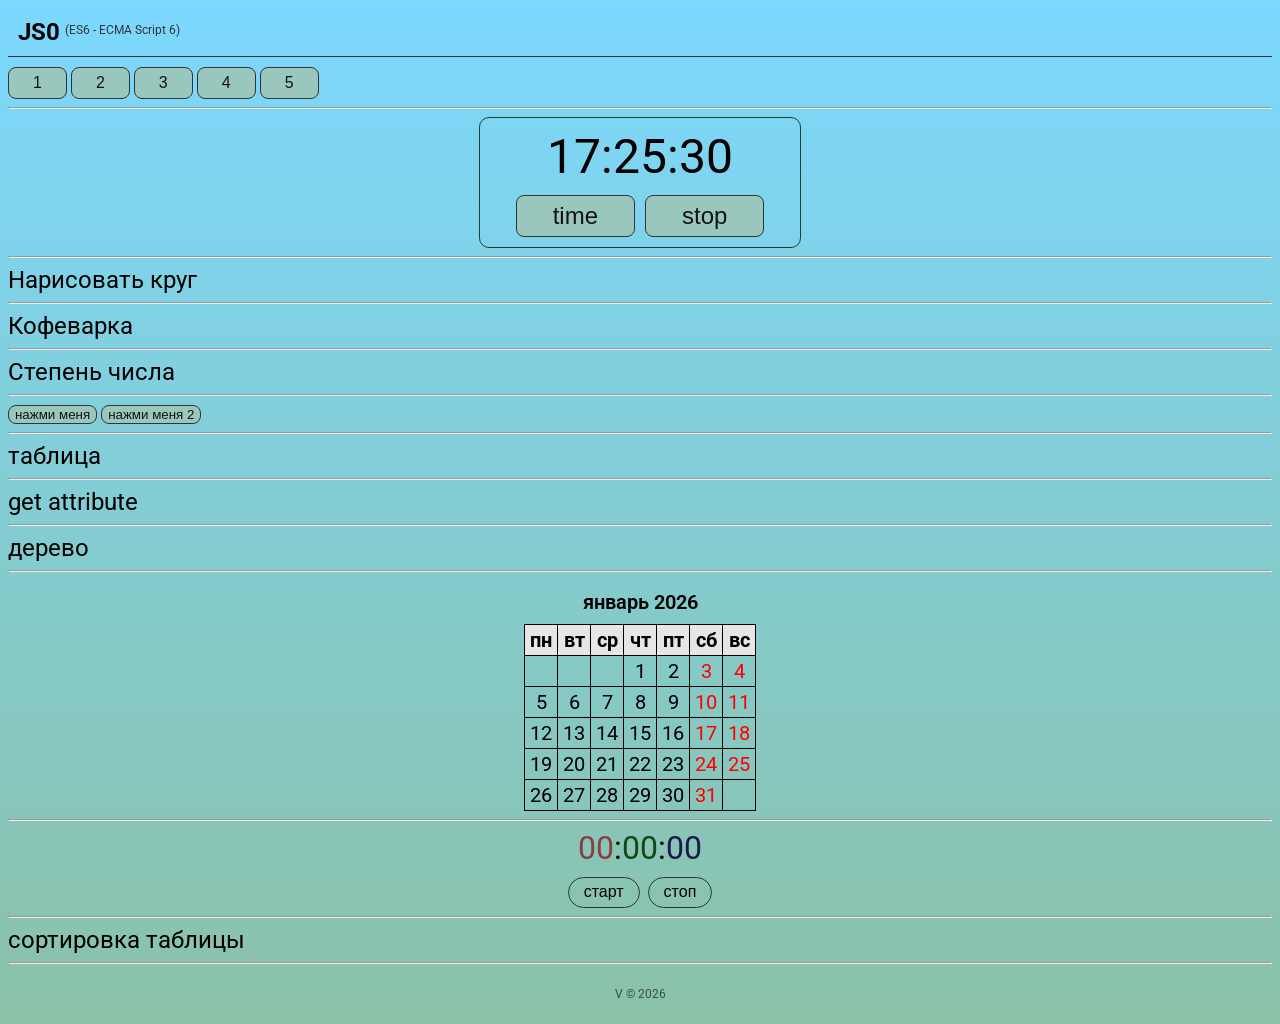
<file: index.html>
<!DOCTYPE html>
<html lang="en">
<head>
    <meta charset="utf-8" />
    <meta name="viewport" content="width=device-width, initial-scale=1, maximum-scale=1" />
    <title>JS0</title>
    <link href="https://fonts.googleapis.com/css2?family=Roboto:wght@100;300;400;500;700;900&display=swap" rel="stylesheet">
    <link rel="stylesheet" href="./css/main.css">
    <link rel="shortcut icon" href="./favicon/favicon.ico" />
    <link rel="apple-touch-icon" sizes="180x180" href="./favicon/apple-touch-icon.png" />
    <link rel="icon" type="image/png" sizes="32x32" href="/favicon/favicon-32x32.png">
    <link rel="icon" type="image/png" sizes="16x16" href="/favicon/favicon-16x16.png">
    <link rel="manifest" href="./favicon/site.webmanifest">
</head>
<body>
    <header class="header">
        <h2 class="subheader">JS0<span>(ES6 - ECMA Script 6)</span></h2>
    </header>
    <main>
        <section class="buttons">
            <button class="btn1 button"></button>
            <button class="btn1 button"></button>
            <button class="btn1 button"></button>
            <button class="btn1 button"></button>
            <button class="btn1 button"></button>
        </section><hr>
        <section class="timer-main">
            <div class="timer-clock" id="timer">0:00:00</div>
            <div class="timer-btns">
                <button class="btn1 timer-btn" id="btnStart">time</button>
                <button class="btn1 timer-btn" id="btnStop">stop</button>
            </div>
        </section><hr>
        <section class="circle-section">
            <a class="link" href="./circle.html" target="_self">Нарисовать круг</a>
        </section><hr>
        <section class="coffee-w">
            <a class="link" href="./coffee.html" target="_self">Кофеварка</a>
        </section><hr>
        <section class="degree">
            <a class="link" href="./degree.html" target="_self">Степень числа</a>
        </section><hr>
        <section class="dynImport">
            <script>
                async function importAsync(){
                    await import('./js/outs.js')
                        .then(result => setTimeout(result.out1, 1000));
                }                
                async function importAsync1(){
                    let res = await import('./js/outs.js');
                    res.out2();
                    res.default();
                }                
            </script>
            <button id="dynImport" class="btn1" onclick="importAsync()">нажми меня</button>
            <button id="dynImport2" class="btn1" onclick="importAsync1()">нажми меня 2</button>
        </section><hr>
        <section class="table1">
            <a class="link" href="./table.html" target="_self">таблица</a>
        </section><hr>
        <section class="get-attr">
            <a class="link" href="./getAttr.html" target="_blank" rel="noopener noreferrer">get attribute</a>
        </section><hr>
        <section class="tree">
            <div>
                <a class="link" href="./html-add/tree.html" target="_blank">дерево</a>
            </div>
            <hr />
        </section>
        <div id="container"></div>
        <div id="calendar"></div>
        <hr />
        <div class="timer2">
            <div id="clock2">
                <span id="hour">00</span>:<span id="min">00</span>:<span id="sec">00</span>
            </div>
            <input type="button" id="btnStart2" value="старт" class="btn2" />
            <input type="button" id="btnStop2" value="стоп" class="btn2" />
        </div><hr />
        <div id="tableSort">
            <a href="./html-add/table-sort.html" target="_blank" class="link">сортировка таблицы</a>
        </div><hr />
    </main>
    <footer class="footer">
        <div class="copy">V &copy; 2026</div>
    </footer>

    <script src="./js/main1-1-5.js"></script>
    <!-- <script src="./js/main1-7-9.js"></script> -->
    <!-- <script src="./js/main1-10-11.js"></script> -->
    <!-- <script src="./js/main1-12-14.js" type="module"></script> -->
    <script src="./js/main2-1.js" type="module"></script>
    <script src="./js/clock.js"></script>
</body>
</html>
</file>
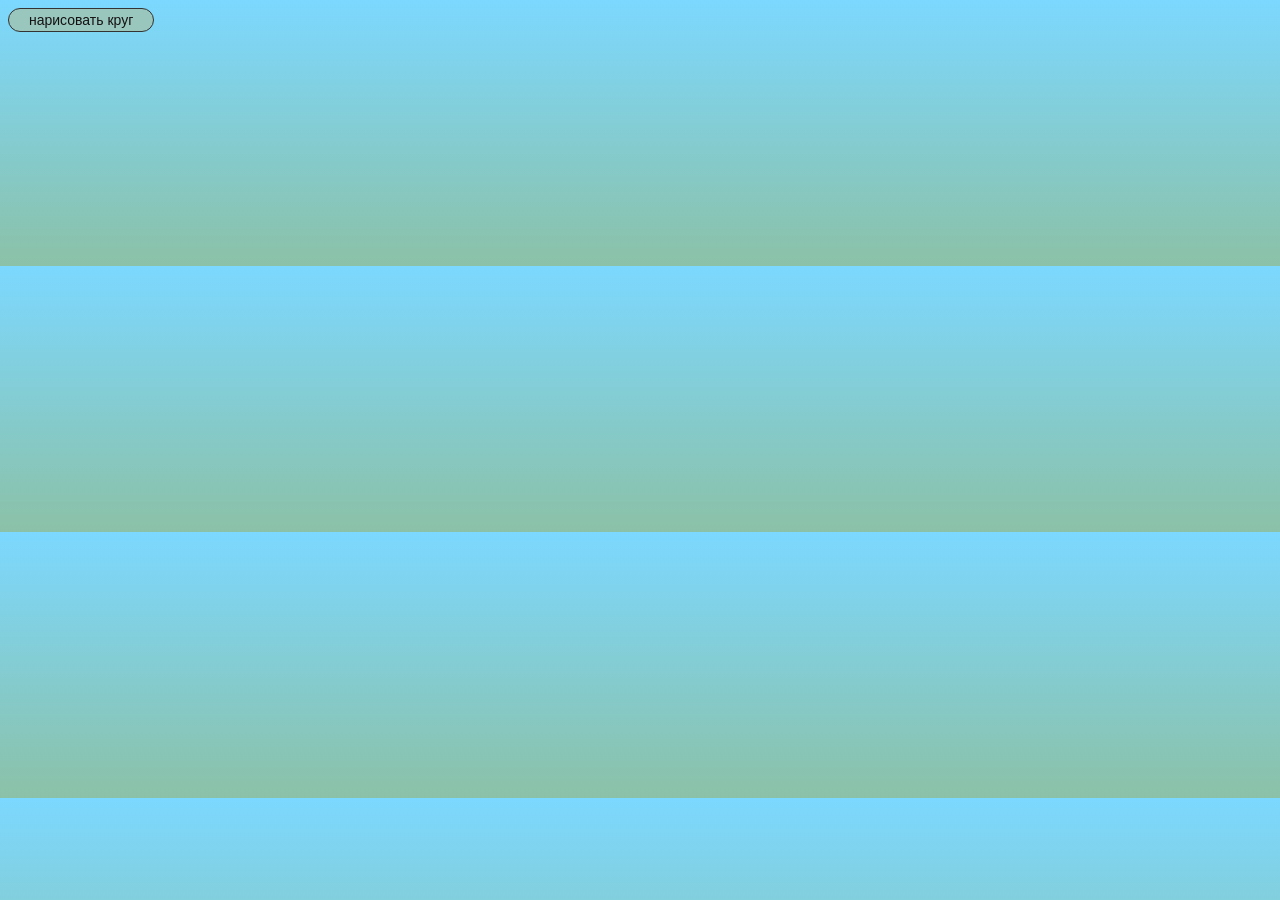
<file: circle.html>
<!DOCTYPE html>
<html lang="en">
<head>
    <meta charset="UTF-8">
    <meta http-equiv="X-UA-Compatible" content="IE=edge">
    <meta name="viewport" content="width=device-width, initial-scale=1.0">
    <title>Circle</title>
    <link href="https://fonts.googleapis.com/css2?family=Roboto:wght@100;300;400;500;700;900&display=swap" rel="stylesheet">
    <link rel="stylesheet" href="./css/main.css">
    <link rel="shortcut icon" href="./favicon/favicon.ico" />
    <link rel="apple-touch-icon" sizes="180x180" href="./favicon/apple-touch-icon.png" />
    <link rel="icon" type="image/png" sizes="32x32" href="/favicon/favicon-32x32.png">
    <link rel="icon" type="image/png" sizes="16x16" href="/favicon/favicon-16x16.png">
    <link rel="manifest" href="./favicon/site.webmanifest">
</head>
<body>
    <section class="circle-section">
        <div class="circle-w">
            <button class="btn1 circle-btn" onclick="goCircle()">нарисовать круг</button>
        </div>
    </section>
    <script src="./js/circle.js"></script>
</body>
</html>
</file>
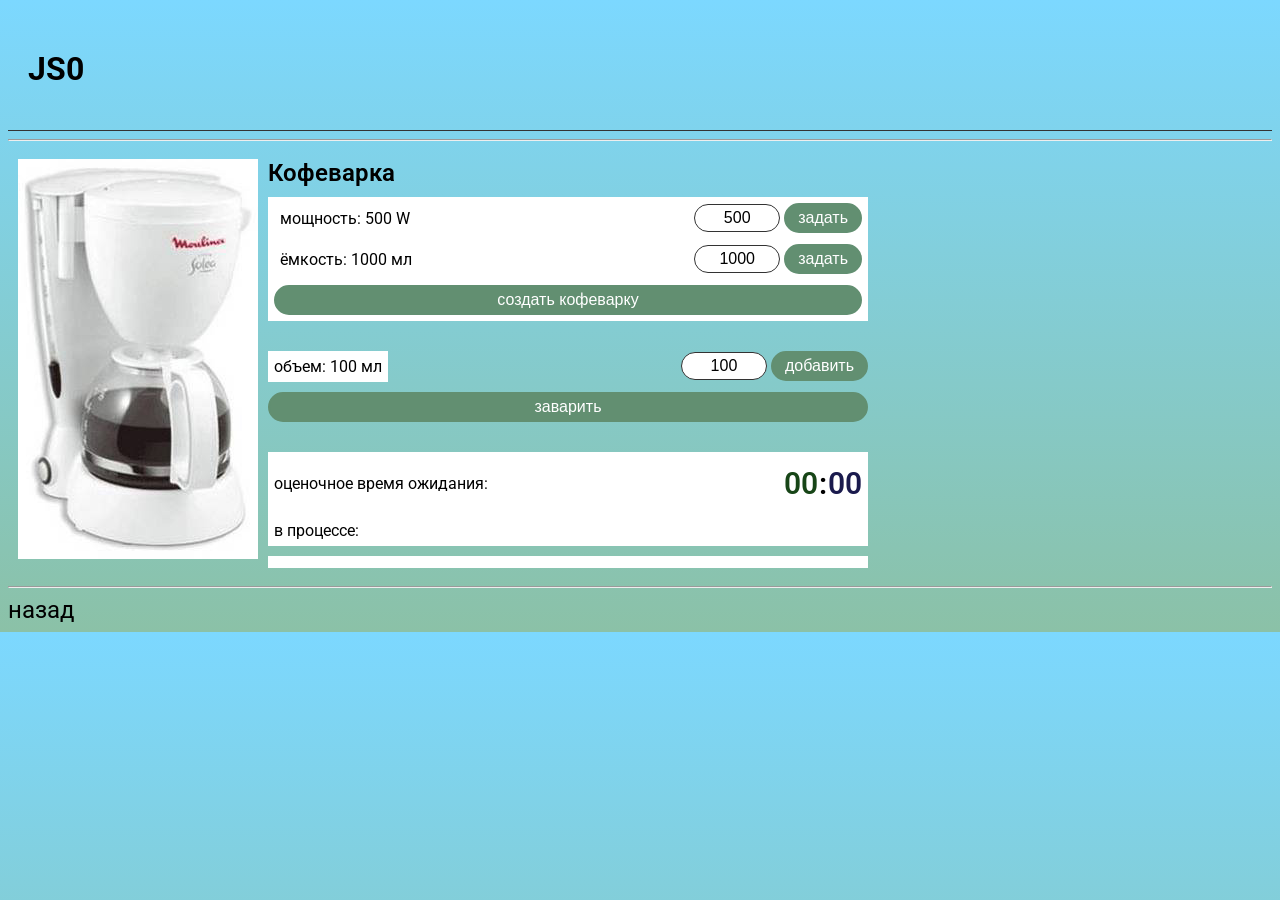
<file: coffee.html>
<!DOCTYPE html>
<html lang="en">
<head>
    <meta charset="UTF-8">
    <meta name="viewport" content="width=device-width, initial-scale=1.0">
    <title>ES6+ JS</title>
    <link href="https://fonts.googleapis.com/css2?family=Roboto:wght@100;300;400;500;700;900&display=swap" rel="stylesheet">
    <link rel="stylesheet" href="./css/main.css">
    <link rel="shortcut icon" href="./favicon/favicon.ico" />
    <link rel="apple-touch-icon" sizes="180x180" href="./favicon/apple-touch-icon.png" />
    <link rel="icon" type="image/png" sizes="32x32" href="/favicon/favicon-32x32.png">
    <link rel="icon" type="image/png" sizes="16x16" href="/favicon/favicon-16x16.png">
    <link rel="manifest" href="./favicon/site.webmanifest">
</head>
<body>
    <header class="header">
        <h3 class="logo">JS0</h3>
    </header><hr>
    <section class="coffee">
        <div class="coffee-container">
            <div class="coffee-img">
                <img src="./img/coffee.jpg" alt="Coffee Machine">
            </div>
            <div class="coffee-desc">
                <div class="coffee-title">Кофеварка</div>
                <div class="error none"></div>
                <div class="title coffee-data-inputs">
                    <div class="coffee-power">
                        <div class="title coffee-power-title">мощность: <span id="powerValue">500</span> W</div>
                        <form class="coffee-power-input">
                            <input name="power" id="powerInput" type="text" placeholder="W"  value="500" class="input" />
                            <!-- <input name="power" id="powerInput" type="text" placeholder="W"  onchange="powerFormEvent(this.value)" value="500" /> -->
                            <button class="btn" id="powerBtn" type="submit">задать</button>
                        </form>
                    </div>
                    <div class="coffee-capacity">
                        <div class="title coffee-capacity-title">ёмкость: <span id="capacityValue">1000</span> мл</div>
                        <form class="coffee-capacity-input">
                            <input name="capacity" id="capacityInput" type="text" placeholder="мл" value="1000" class="input" />
                            <!-- <input name="capacity" id="capacityInput" type="text" placeholder="мл" onchange="capacityFormEvent(this.value)" value="1000" /> -->
                            <button class="btn" id="capacityBtn">задать</button>
                        </form>
                    </div>
                    <button class="btn" id="createBtn" onclick="create();">создать кофеварку</button>
                </div>
                <div class="coffee-dataset">
                    <div class="coffee-volume">
                        <div class="title coffee-volume-title">объем: <span id="waterValue">100</span> мл</div>
                        <form class="coffee-volume-input">
                            <input name="volume" id="waterInput" type="text" placeholder="мл" value="100" class="input" />
                            <button class="btn" id="waterBtn">добавить</button>
                        </form>
                    </div>
                    <!-- <div class="coffee-addwater">
                        <div class="coffee-addwater-title">добавить воды: <span id="addwaterValue">100</span> мл </div>
                        <form class="coffee-addwater-input">
                            <input name="addwater" id="addwaterInput" type="text" placeholder="мл" onchange="addwaterFormEvent(this.value)" class="input" />
                            <button class="btn" id="addwaterBtn">добавить</button>
                        </form>
                    </div> -->
                    <button class="btn" id="runBtn">заварить</button>
                </div>
                <div class="coffee-process">
                    <div class="title coffee-process-time">
                        <p>оценочное время ожидания: </p>
                        <span id="timeValue"></span>
                        <div class="timer-coffee">
                            <div id="min">00</div>
                            <span> : </span>
                            <div id="sec">00</div>
                        </div>
                    </div>
                    <div class="title coffee-process-status">в процессе: 
                        <span id="processValue"></span>
                    </div>
                </div>
                <div class="title coffee-result"></div>
            </div>
        </div>
    </section><hr>
    <a class="link" href="./index.html">назад</a>
    <script src="./js/coffee-v1-1.js"></script>
</body>
</html>
</file>
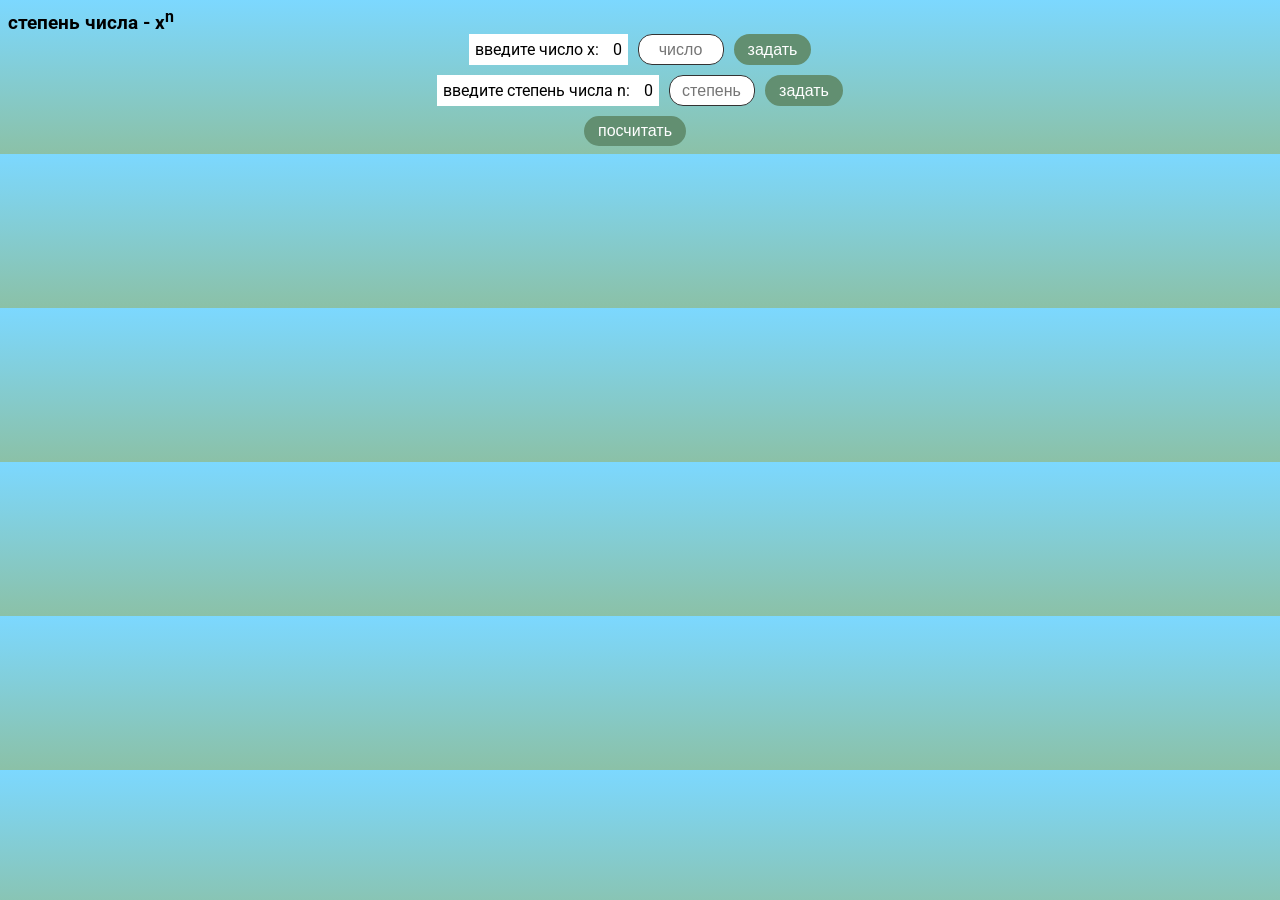
<file: degree.html>
<!DOCTYPE html>
<html lang="en">
<head>
    <meta charset="UTF-8">
    <meta http-equiv="X-UA-Compatible" content="IE=edge">
    <meta name="viewport" content="width=device-width, initial-scale=1.0">
    <title>Степень числа</title>
    <link href="https://fonts.googleapis.com/css2?family=Roboto:wght@100;300;400;500;700;900&display=swap" rel="stylesheet">
    <link rel="stylesheet" href="./css/main.css">
    <link rel="shortcut icon" href="./favicon/favicon.ico" />
    <link rel="apple-touch-icon" sizes="180x180" href="./favicon/apple-touch-icon.png" />
    <link rel="icon" type="image/png" sizes="32x32" href="/favicon/favicon-32x32.png">
    <link rel="icon" type="image/png" sizes="16x16" href="/favicon/favicon-16x16.png">
    <link rel="manifest" href="./favicon/site.webmanifest">
</head>
<body>
    <section class="degree">
        <h3 class="deg-header">степень числа - x<sup>n</sup></h3>
        <form class="input-container numb-input">
            <div class="title numb-title">введите число x: <span class="value" id="numbValue">0</span></div>
            <input id="numbInput" type="text" placeholder="число" onchange="numbFormEvent(this.value)" value="" class="input"/>
            <button class="btn" id="numbBtn" type="submit">задать</button>
        </form>
        <form class="input-container deg-input">
            <div class="title deg-title">введите степень числа n: <span class="value" id="degValue">0</span></div>
            <input id="degInput" type="text" placeholder="степень числа" onchange="degFormEvent(this.value)" value="" class="input" />
            <button class="btn" id="degBtn" type="submit">задать</button>
        </form>
        <div class="result-w">
            <button class="btn" id="calcBtn" onclick="calc();">посчитать</button>
            <span class="result" id="result"></span>
        </div>
    </section>
    <script src="./js/degree.js"></script>
</body>
</html>
</file>
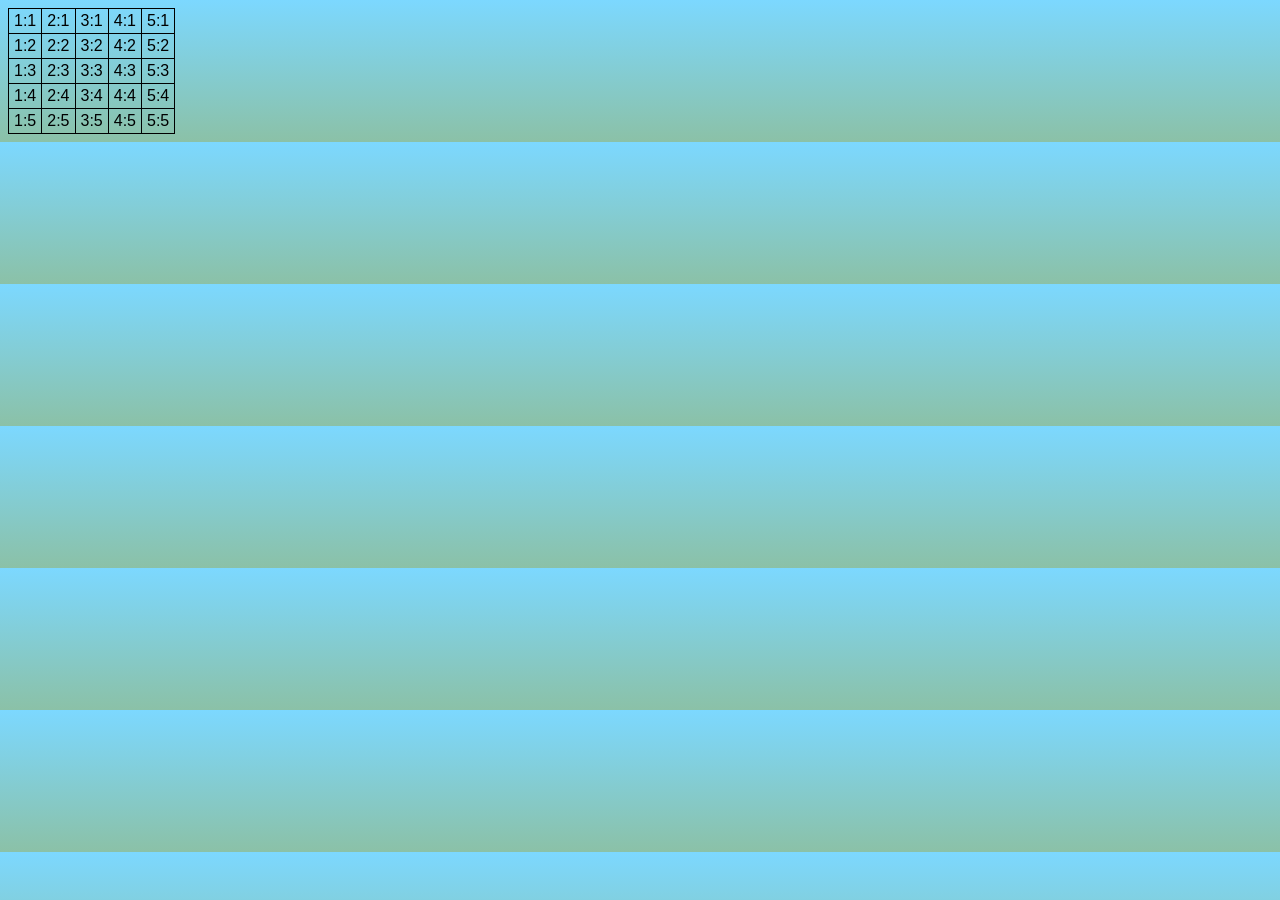
<file: index2.html>
<!DOCTYPE html>
<html lang="en">
    <head>
        <meta charset="UTF-8" />
        <meta name="viewport" content="width=device-width, initial-scale=1.0" />
        <title>DOM</title>
        <link rel="stylesheet" href="./css/main.css">
    </head>
    <body>
        <section>
            <table id="table-one">
                <tr>
                    <td>1:1</td>
                    <td>2:1</td>
                    <td>3:1</td>
                    <td>4:1</td>
                    <td>5:1</td>
                </tr>
                <tr>
                    <td>1:2</td>
                    <td>2:2</td>
                    <td>3:2</td>
                    <td>4:2</td>
                    <td>5:2</td>
                </tr>
                <tr>
                    <td>1:3</td>
                    <td>2:3</td>
                    <td>3:3</td>
                    <td>4:3</td>
                    <td>5:3</td>
                </tr>
                <tr>
                    <td>1:4</td>
                    <td>2:4</td>
                    <td>3:4</td>
                    <td>4:4</td>
                    <td>5:4</td>
                </tr>
                <tr>
                    <td>1:5</td>
                    <td>2:5</td>
                    <td>3:5</td>
                    <td>4:5</td>
                    <td>5:5</td>
                </tr>
            </table>
        </section>
        <script src="./js/main2-1.js"></script>
    </body>
</html>
</file>
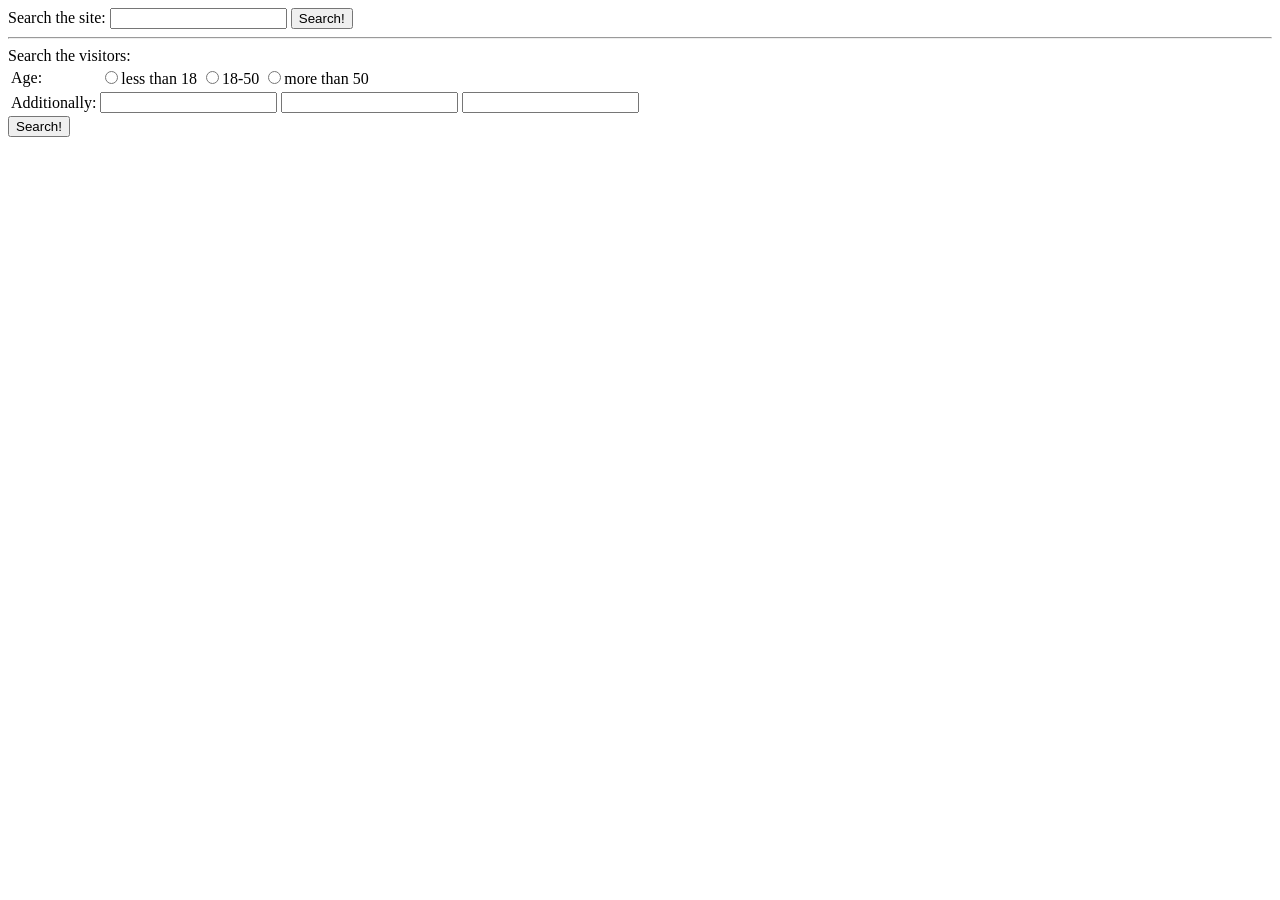
<file: table.html>
<!DOCTYPE html>
<html lang="en">
<head>
    <meta charset="UTF-8">
    <meta http-equiv="X-UA-Compatible" content="IE=edge">
    <meta name="viewport" content="width=device-width, initial-scale=1.0">
    <title>Document</title>
</head>
<body>
    <form name="search">
        <label>Search the site:
            <input type="text" name="search">
        </label>
        <input type="submit" value="Search!">
    </form>
    <hr>
    <form name="search-person">
        Search the visitors:
        <table id="age-table">
            <tr>
                <td>Age:</td>
                <td id="age-list">
                    <label><input type="radio" name="age" value="young">less than 18</label>
                    <label><input type="radio" name="age" value="mature">18-50</label>
                    <label><input type="radio" name="age" value="senior">more than 50</label>
                </td>
            </tr>
            <tr>
                <td>Additionally:</td>
                <td>
                    <input type="text" name="info[0]">
                    <input type="text" name="info[1]">
                    <input type="text" name="info[2]">
                </td>
            </tr>
        </table>
        <input type="submit" value="Search!">
    </form>
    <script src="./js/table1.js"></script>
</body>
</html>
</file>
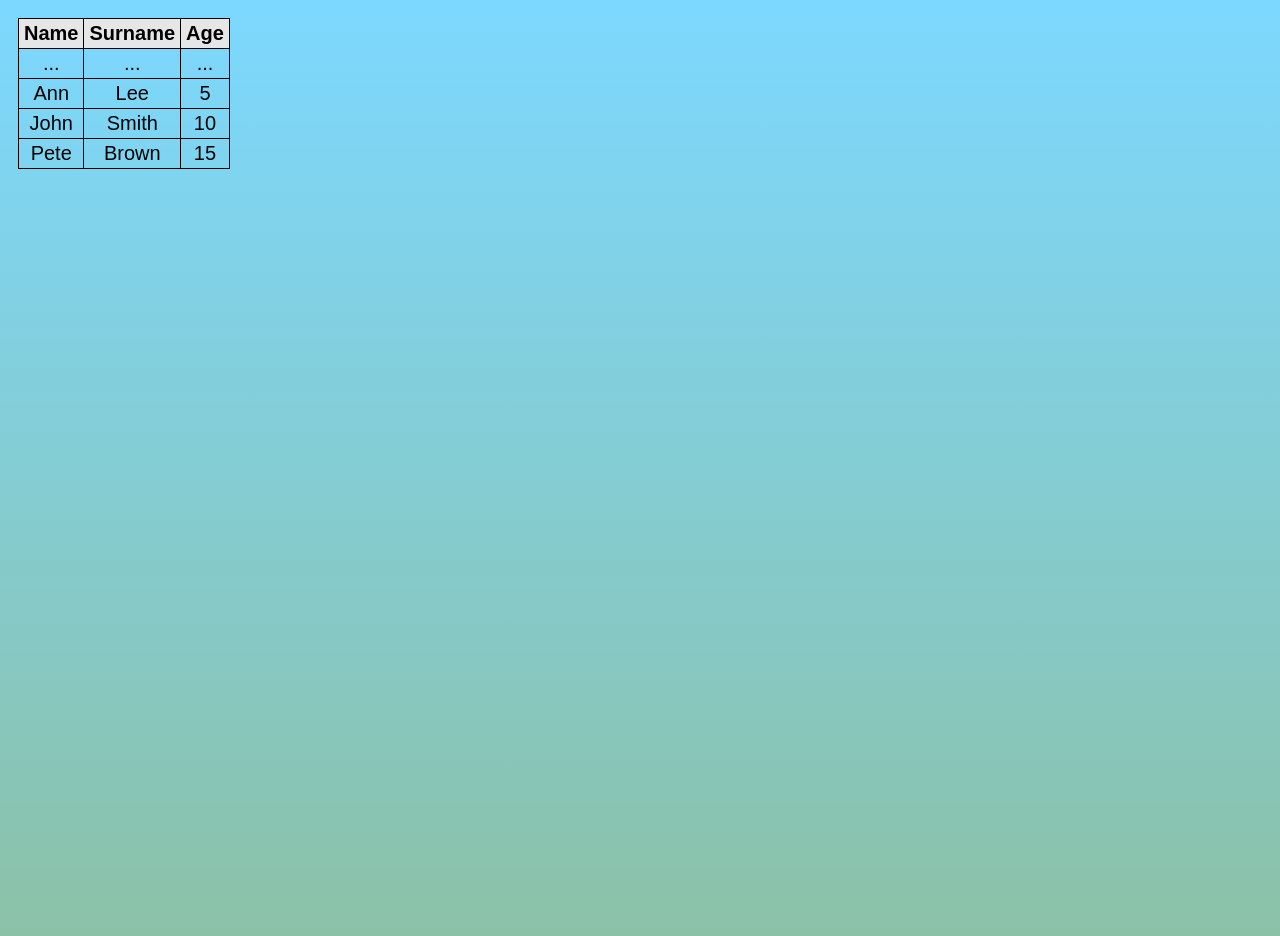
<file: html-add/table-sort.html>
<!DOCTYPE html>
<html lang="en">
    <head>
        <meta charset="UTF-8" />
        <meta http-equiv="X-UA-Compatible" content="IE=edge" />
        <meta name="viewport" content="width=device-width, initial-scale=1.0" />
        <title>Sort table by col</title>
        <link rel="stylesheet" href="./../css/main.css" />
        <link rel="shortcut icon" href="./../favicon/favicon.ico" type="image/x-icon" />
        <link rel="apple-touch-icon" sizes="180x180" href="./../favicon/apple-touch-icon.png" />
        <link rel="icon" type="image/png" sizes="32x32" href="./../favicon/favicon-32x32.png" />
        <link rel="icon" type="image/png" sizes="16x16" href="./../favicon/favicon-16x16.png" />
    </head>
    <body>
        <main class="main main--blank">
            <table>
                <thead>
                    <tr>
                        <th>Name</th>
                        <th>Surname</th>
                        <th>Age</th>
                    </tr>
                </thead>
                <tbody>
                    <tr>
                        <td>John</td>
                        <td>Smith</td>
                        <td>10</td>
                    </tr>
                    <tr>
                        <td>Pete</td>
                        <td>Brown</td>
                        <td>15</td>
                    </tr>
                    <tr>
                        <td>Ann</td>
                        <td>Lee</td>
                        <td>5</td>
                    </tr>
                    <tr>
                        <td>...</td>
                        <td>...</td>
                        <td>...</td>
                    </tr>
                </tbody>
            </table>
        </main>
        <script>
            const table = document.querySelector('table');
            let sortedRows = Array.from(table.rows)
                .slice(1)
                .sort((rowA, rowB) => rowA.cells[0].innerHTML > rowB.cells[0].innerHTML ? 1 : -1);
            table.tBodies[0].append(...sortedRows);
        </script>
    </body>
</html>
</file>
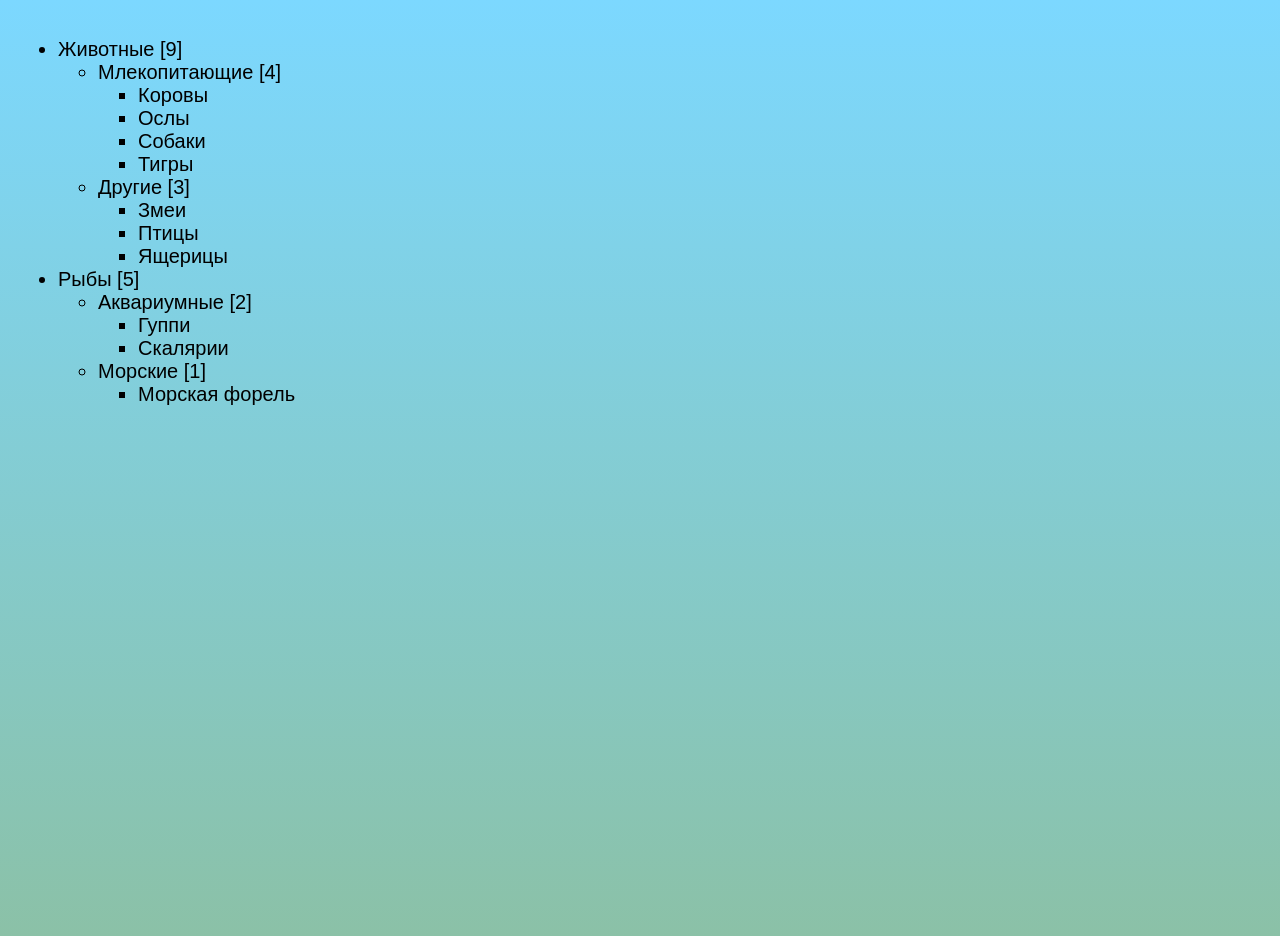
<file: html-add/tree.html>
<!DOCTYPE html>
<html lang="en">
<head>
    <meta charset="UTF-8">
    <meta http-equiv="X-UA-Compatible" content="IE=edge">
    <meta name="viewport" content="width=device-width, initial-scale=1.0">
    <title>Tree</title>
    <link rel="stylesheet" href="./../css/main.css" />
    <link rel="shortcut icon" href="./../favicon/favicon.ico" type="image/x-icon" />
    <link rel="apple-touch-icon" sizes="180x180" href="./../favicon/apple-touch-icon.png" />
    <link rel="icon" type="image/png" sizes="32x32" href="./../favicon/favicon-32x32.png" />
    <link rel="icon" type="image/png" sizes="16x16" href="./../favicon/favicon-16x16.png" />
</head>
<body>
    <main class="main main--blank">
        <div class="container">
            <div id="treeCounts">
                <ul>
                    <li>
                        Животные
                        <ul>
                            <li>
                                Млекопитающие
                                <ul>
                                    <li>Коровы</li>
                                    <li>Ослы</li>
                                    <li>Собаки</li>
                                    <li>Тигры</li>
                                </ul>
                            </li>
                            <li>
                                Другие
                                <ul>
                                    <li>Змеи</li>
                                    <li>Птицы</li>
                                    <li>Ящерицы</li>
                                </ul>
                            </li>
                        </ul>
                    </li>
                    <li>
                        Рыбы
                        <ul>
                            <li>
                                Аквариумные
                                <ul>
                                    <li>Гуппи</li>
                                    <li>Скалярии</li>
                                </ul>
                            </li>
                            <li>
                                Морские
                                <ul>
                                    <li>Морская форель</li>
                                </ul>
                            </li>
                        </ul>
                    </li>
                </ul>
            </div>
        </div>
    </main>
    <script>
        function treeCounts() {
            let lis = document.getElementsByTagName('li');
            for (let li of lis) {
                let descendantsCount = li.getElementsByTagName('li').length; // получить количество всех <li> ниже этого <li>
                if (!descendantsCount) continue;
                li.firstChild.data += ' [' + descendantsCount + ']'; // добавить непосредственно к текстовому узлу (добавить к тексту)
            }
        }
        treeCounts();
    </script>
</body>
</html>
</file>
<file: css/main.css>
body {
  font-family: 'Roboto', Arial, sans-serif;
  background: -webkit-gradient(linear, left bottom, left top, from(#8bc1a7), to(#7cd8ff));
  background: linear-gradient(0deg, #8bc1a7, #7cd8ff);
}

hr {
  border-width: 1px !important;
  -webkit-margin-before: 0.5em;
          margin-block-start: 0.5em;
  -webkit-margin-after: 0.5em;
          margin-block-end: 0.5em;
}

h2 {
  margin: 0;
  padding: 0;
}

.none {
  display: none;
}

.logo {
  padding-left: 10px;
}

.subheader {
  display: -webkit-box;
  display: -ms-flexbox;
  display: flex;
  -ms-flex-item-align: first baseline;
      align-self: first baseline;
}

.subheader span {
  padding: 5px;
  font-weight: 400;
  font-size: 12px;
  color: #333;
}

.main {
  padding: 10px;
  min-height: 85vh;
  font-size: 20px;
  font-weight: 400;
}

.main--blank {
  min-height: 100vh;
}

.input {
  padding: 4px 12px;
  width: 60px;
  text-align: center;
  border: 1px solid #333;
  border-radius: 14px;
  font-size: 16px;
  background-color: #fff;
}

.input-container {
  display: -webkit-box;
  display: -ms-flexbox;
  display: flex;
  gap: 10px;
  -webkit-box-pack: center;
      -ms-flex-pack: center;
          justify-content: center;
  margin-bottom: 10px;
}

@media (max-width: 400px) {
  .input-container {
    -webkit-box-orient: vertical;
    -webkit-box-direction: normal;
        -ms-flex-direction: column;
            flex-direction: column;
    -webkit-box-align: center;
        -ms-flex-align: center;
            align-items: center;
  }
}

.title {
  padding: 6px;
  font-size: 16px;
  background-color: #fff;
}

.title-calendar {
  padding: 10px;
  font-size: 20px;
  font-weight: 600;
  text-align: center;
  background: inherit;
}

.buttons {
  margin-top: 10px;
}

.button {
  font-size: 16px;
  padding: 6px 24px;
}

.btn {
  padding: 4px 12px;
  border: 2px solid #628f71;
  border-radius: 16px;
  font-size: 16px;
  background-color: #628f71;
  color: #fff;
  -webkit-transition: all .3s ease-in-out;
  transition: all .3s ease-in-out;
}

.btn:hover {
  opacity: .7;
}

.btn:active {
  background-color: #fff;
  color: #628f71;
}

.btn1 {
  background-color: #9ac7bd;
  color: #141313;
  border: 1px solid #333;
  border-radius: 8px;
  -webkit-transition: all .2s ease-in-out;
  transition: all .2s ease-in-out;
  z-index: 3;
}

.btn1:hover {
  opacity: 0.7;
}

.btn1:active {
  -webkit-transform: translateY(6px);
          transform: translateY(6px);
  background-color: #fff;
}

.btn2 {
  border: 1px solid #333;
  border-radius: 20px;
  font-size: 16px;
  padding: 5px 15px 6px 15px;
  -webkit-transition: all .3s ease-in-out;
  transition: all .3s ease-in-out;
  background: inherit;
}

.btn2:hover {
  color: #ccc;
  background: #000;
}

.btn2:active {
  color: #752d2a;
  -webkit-transform: translateY(-5px);
          transform: translateY(-5px);
}

.link {
  font-size: 24px;
  text-decoration: none;
  -webkit-transition: all .2s ease-in-out;
  transition: all .2s ease-in-out;
  color: #000;
}

.link:hover {
  color: #0617ce;
}

.link:focus {
  color: #5d1414;
}

.link:active {
  color: #cd1010;
}

.deg-header {
  margin: 0;
}

.value {
  margin-left: 10px;
}

.result {
  padding-left: 10px;
  font-size: 18px;
  font-weight: 700;
}

.result-w {
  display: -webkit-box;
  display: -ms-flexbox;
  display: flex;
  -webkit-box-pack: center;
      -ms-flex-pack: center;
          justify-content: center;
  -webkit-box-align: center;
      -ms-flex-align: center;
          align-items: center;
}

.header {
  padding: 10px;
  border-bottom: solid 1px #333;
}

.header h3 {
  font-size: 32px;
}

.footer {
  padding: 15px 0;
  text-align: center;
  color: rgba(0, 0, 0, 0.6);
}

.copy {
  font-size: 12px;
}

.coffee-container {
  display: -webkit-box;
  display: -ms-flexbox;
  display: flex;
  gap: 10px;
  padding: 10px;
}

@media (max-width: 680px) {
  .coffee-container {
    -webkit-box-orient: vertical;
    -webkit-box-direction: normal;
        -ms-flex-direction: column;
            flex-direction: column;
    -webkit-box-pack: center;
        -ms-flex-pack: center;
            justify-content: center;
    -webkit-box-align: center;
        -ms-flex-align: center;
            align-items: center;
  }
}

.coffee-desc {
  display: -webkit-box;
  display: -ms-flexbox;
  display: flex;
  width: 100%;
  max-width: 600px;
  -webkit-box-orient: vertical;
  -webkit-box-direction: normal;
      -ms-flex-direction: column;
          flex-direction: column;
  gap: 10px;
}

@media (max-width: 400px) {
  .coffee-desc {
    gap: 10px;
  }
}

.coffee-title {
  font-weight: 600;
  font-size: 24px;
}

.coffee-data-inputs {
  display: -webkit-box;
  display: -ms-flexbox;
  display: flex;
  -webkit-box-orient: vertical;
  -webkit-box-direction: normal;
      -ms-flex-direction: column;
          flex-direction: column;
  gap: 10px;
  margin-bottom: 20px;
}

.coffee-power, .coffee-capacity, .coffee-volume {
  display: -webkit-box;
  display: -ms-flexbox;
  display: flex;
  -webkit-box-pack: justify;
      -ms-flex-pack: justify;
          justify-content: space-between;
}

@media (max-width: 400px) {
  .coffee-power, .coffee-capacity, .coffee-volume {
    -webkit-box-orient: vertical;
    -webkit-box-direction: normal;
        -ms-flex-direction: column;
            flex-direction: column;
    -webkit-box-align: center;
        -ms-flex-align: center;
            align-items: center;
  }
}

.coffee-addwater {
  display: -webkit-box;
  display: -ms-flexbox;
  display: flex;
  -webkit-box-pack: justify;
      -ms-flex-pack: justify;
          justify-content: space-between;
}

.coffee-volume-title {
  margin-right: 30px;
}

.coffee-dataset {
  display: -webkit-box;
  display: -ms-flexbox;
  display: flex;
  -webkit-box-orient: vertical;
  -webkit-box-direction: normal;
      -ms-flex-direction: column;
          flex-direction: column;
  gap: 10px;
  margin-bottom: 20px;
}

.coffee-process-time {
  display: -webkit-box;
  display: -ms-flexbox;
  display: flex;
  gap: 10px;
  -webkit-box-align: center;
      -ms-flex-align: center;
          align-items: center;
  -webkit-box-pack: justify;
      -ms-flex-pack: justify;
          justify-content: space-between;
}

@media (max-width: 400px) {
  .coffee-process-time {
    -webkit-box-orient: vertical;
    -webkit-box-direction: normal;
        -ms-flex-direction: column;
            flex-direction: column;
    -webkit-box-align: center;
        -ms-flex-align: center;
            align-items: center;
  }
}

.timer-coffee {
  display: -webkit-box;
  display: -ms-flexbox;
  display: flex;
  -webkit-box-align: center;
      -ms-flex-align: center;
          align-items: center;
  gap: 1px;
  font-size: 30px;
  font-weight: 600;
}

.error {
  color: #c61b1b;
}

.timer-main {
  display: -webkit-box;
  display: -ms-flexbox;
  display: flex;
  -webkit-box-orient: vertical;
  -webkit-box-direction: normal;
      -ms-flex-direction: column;
          flex-direction: column;
  padding: 10px;
  margin: 0 auto;
  width: 300px;
  -webkit-box-align: center;
      -ms-flex-align: center;
          align-items: center;
  border: 1px solid #224022;
  border-radius: 10px;
}

.timer-clock {
  margin-bottom: 10px;
  font-size: 3rem;
}

.timer-btns {
  display: -webkit-box;
  display: -ms-flexbox;
  display: flex;
  gap: 10px;
}

.timer-btn {
  padding: 6px 36px;
  font-size: 24px;
  font-weight: 500;
}

.timer2 {
  text-align: center;
  font-size: 32px;
}

#hour {
  color: #893f3f;
}

#min {
  color: #174517;
}

#sec {
  color: #1a1a4d;
}

.circle-w {
  position: relative;
  height: 250px;
}

.circle-btn {
  padding: 3px 20px;
  font-size: 14px;
  border-radius: 14px;
}

.message-ball {
  font-size: 24px;
  line-height: 200px;
  text-align: center;
}

.circle {
  position: absolute;
  -webkit-transition-property: width, height;
  transition-property: width, height;
  -webkit-transition-duration: 2s;
          transition-duration: 2s;
  -webkit-transform: translateX(-50%) translateY(-50%);
          transform: translateX(-50%) translateY(-50%);
  background-color: #9ac7bd;
  border-radius: 50%;
}

table {
  border-collapse: collapse;
}

.table {
  display: -webkit-box;
  display: -ms-flexbox;
  display: flex;
  -webkit-box-pack: center;
      -ms-flex-pack: center;
          justify-content: center;
  font-size: 20px;
}

td, th {
  border: 1px solid black;
  padding: 3px 5px;
  text-align: center;
}

th {
  font-weight: bold;
  background-color: #e6e6e6;
}

.red {
  color: red;
}
/*# sourceMappingURL=main.css.map */
</file>
